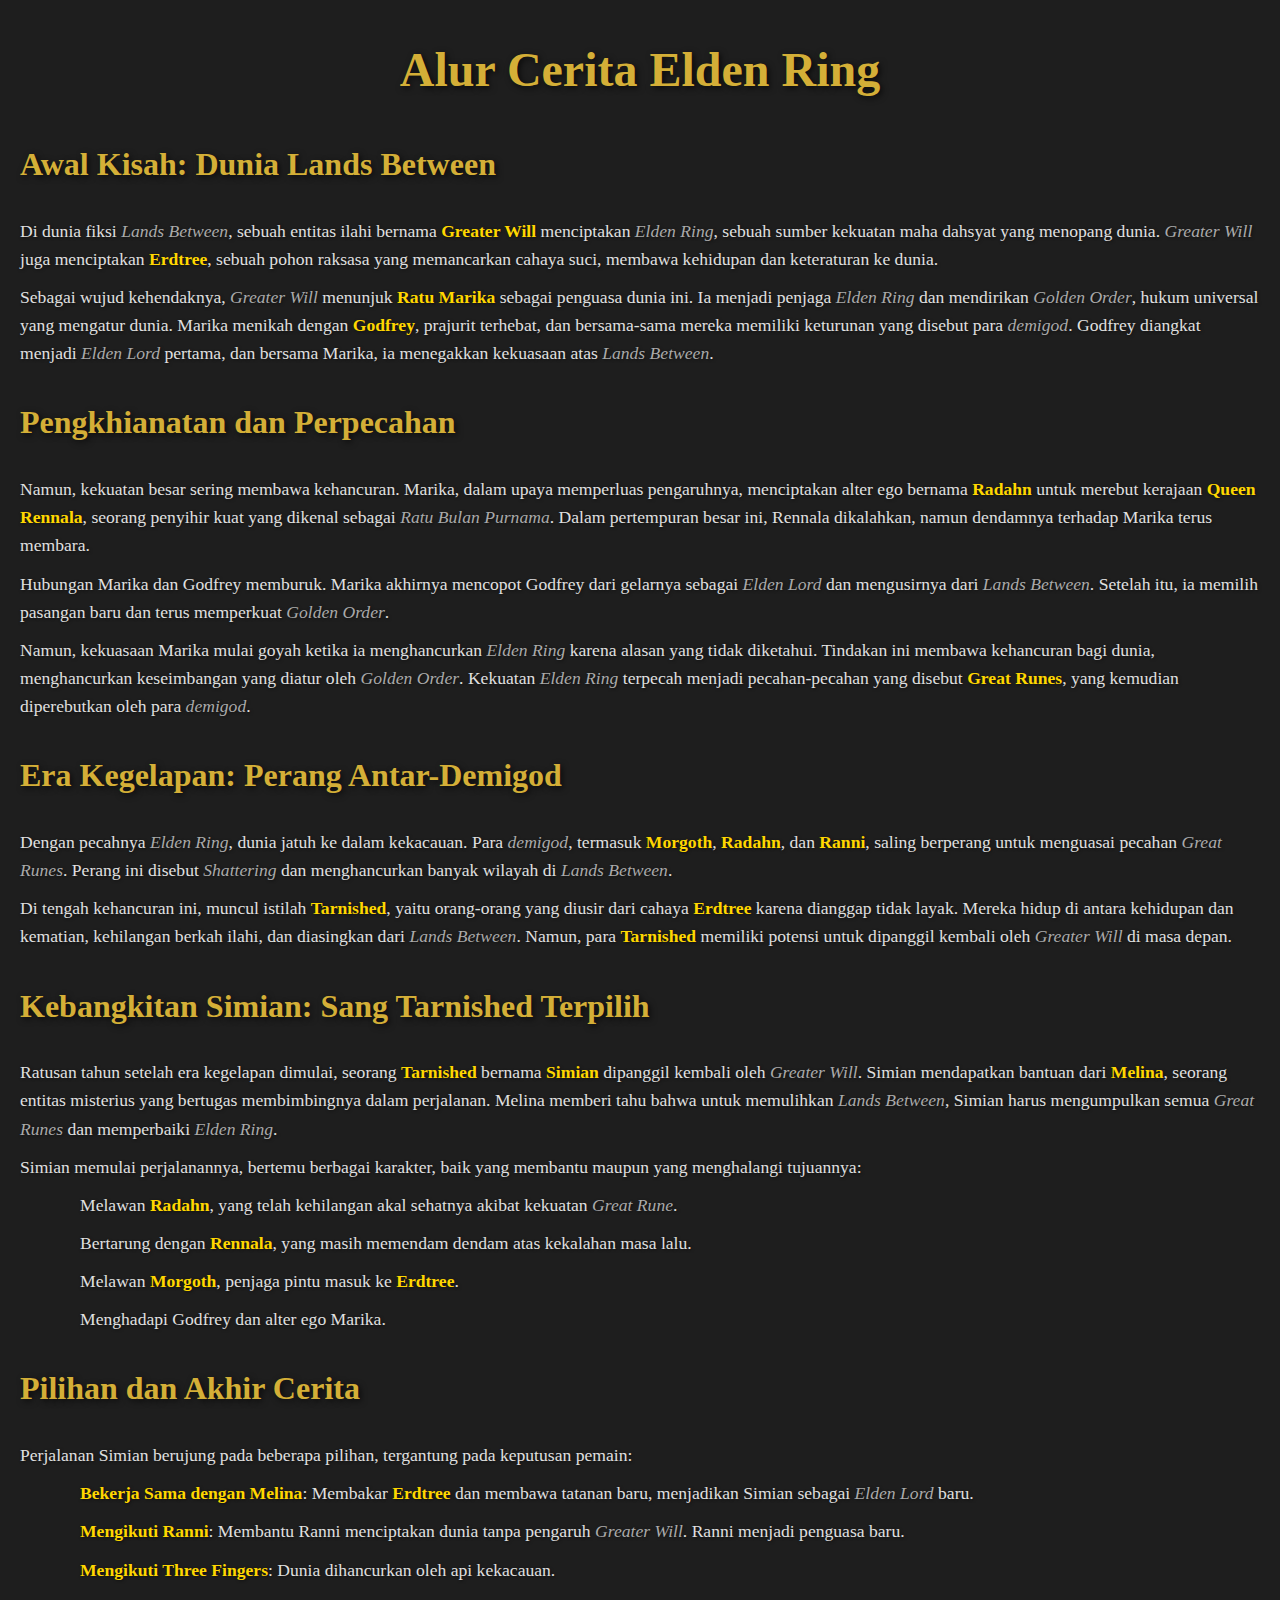
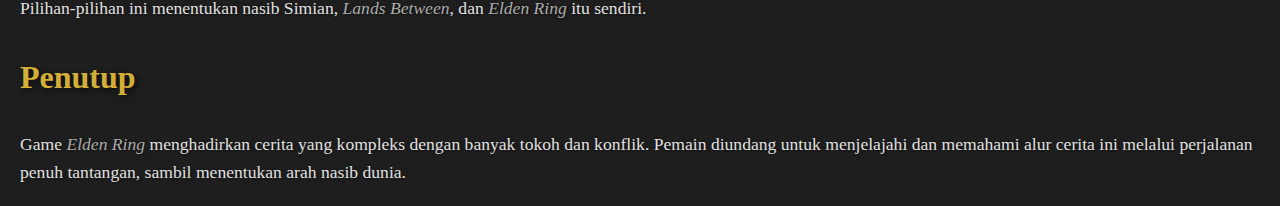
<file: Elden ring.html>
<!DOCTYPE html>
<html lang="id">
<head>
    <meta charset="UTF-8">
    <meta name="viewport" content="width=device-width, initial-scale=1.0">
    <title>Alur Cerita Elden Ring</title>
    <style>
        body {
            font-family: 'Georgia', serif;
            line-height: 1.6;
            margin: 20px;
            color: #e0e0e0; /* Warna teks terang di atas latar belakang gelap */
            background-color: #1e1e1e; /* Latar belakang gelap */
            background-image: url('https://example.com/elden-ring-background.jpg'); /* Tambahkan gambar latar belakang jika ada */
            background-size: cover;
            background-position: center;
        }

        h1, h2 {
            color: #d4af37; /* Warna emas untuk memberi kesan magis dan mulia */
            text-shadow: 2px 2px 6px rgba(0, 0, 0, 0.7); /* Efek bayangan untuk teks agar lebih terlihat */
        }

        h1 {
            text-align: center;
            font-size: 3rem;
            margin-bottom: 20px;
        }

        h2 {
            font-size: 2rem;
            margin-top: 30px;
        }

        p, ul {
            margin: 10px 0;
            font-size: 1.1rem;
            text-shadow: 1px 1px 3px rgba(0, 0, 0, 0.5);
        }

        ul {
            margin-left: 20px;
            list-style-type: none;
        }

        li {
            margin-bottom: 10px;
        }

        strong {
            color: #ffd700; /* Warna emas untuk menonjolkan karakter penting */
        }

        em {
            color: #aaa; /* Warna lebih terang untuk teks miring */
        }

        a {
            color: #4CAF50; /* Warna hijau untuk link */
            text-decoration: none;
        }

        a:hover {
            text-decoration: underline;
        }
    </style>
</head>
<body>
    <h1>Alur Cerita Elden Ring</h1>

    <h2>Awal Kisah: Dunia Lands Between</h2>
    <p>
        Di dunia fiksi <em>Lands Between</em>, sebuah entitas ilahi bernama <strong>Greater Will</strong> menciptakan 
        <em>Elden Ring</em>, sebuah sumber kekuatan maha dahsyat yang menopang dunia. 
        <em>Greater Will</em> juga menciptakan <strong>Erdtree</strong>, sebuah pohon raksasa yang memancarkan cahaya suci, 
        membawa kehidupan dan keteraturan ke dunia.
    </p>
    <p>
        Sebagai wujud kehendaknya, <em>Greater Will</em> menunjuk <strong>Ratu Marika</strong> sebagai penguasa dunia ini. 
        Ia menjadi penjaga <em>Elden Ring</em> dan mendirikan <em>Golden Order</em>, hukum universal yang mengatur dunia. 
        Marika menikah dengan <strong>Godfrey</strong>, prajurit terhebat, dan bersama-sama mereka memiliki keturunan yang disebut para <em>demigod</em>. 
        Godfrey diangkat menjadi <em>Elden Lord</em> pertama, dan bersama Marika, ia menegakkan kekuasaan atas <em>Lands Between</em>.
    </p>

    <h2>Pengkhianatan dan Perpecahan</h2>
    <p>
        Namun, kekuatan besar sering membawa kehancuran. Marika, dalam upaya memperluas pengaruhnya, menciptakan alter ego 
        bernama <strong>Radahn</strong> untuk merebut kerajaan <strong>Queen Rennala</strong>, seorang penyihir kuat yang dikenal sebagai 
        <em>Ratu Bulan Purnama</em>. Dalam pertempuran besar ini, Rennala dikalahkan, namun dendamnya terhadap Marika terus membara.
    </p>
    <p>
        Hubungan Marika dan Godfrey memburuk. Marika akhirnya mencopot Godfrey dari gelarnya sebagai <em>Elden Lord</em> dan mengusirnya dari 
        <em>Lands Between</em>. Setelah itu, ia memilih pasangan baru dan terus memperkuat <em>Golden Order</em>.
    </p>
    <p>
        Namun, kekuasaan Marika mulai goyah ketika ia menghancurkan <em>Elden Ring</em> karena alasan yang tidak diketahui. Tindakan ini membawa kehancuran 
        bagi dunia, menghancurkan keseimbangan yang diatur oleh <em>Golden Order</em>. Kekuatan <em>Elden Ring</em> terpecah menjadi pecahan-pecahan yang disebut 
        <strong>Great Runes</strong>, yang kemudian diperebutkan oleh para <em>demigod</em>.
    </p>

    <h2>Era Kegelapan: Perang Antar-Demigod</h2>
    <p>
        Dengan pecahnya <em>Elden Ring</em>, dunia jatuh ke dalam kekacauan. Para <em>demigod</em>, termasuk <strong>Morgoth</strong>, <strong>Radahn</strong>, 
        dan <strong>Ranni</strong>, saling berperang untuk menguasai pecahan <em>Great Runes</em>. Perang ini disebut <em>Shattering</em> dan menghancurkan 
        banyak wilayah di <em>Lands Between</em>.
    </p>
    <p>
        Di tengah kehancuran ini, muncul istilah <strong>Tarnished</strong>, yaitu orang-orang yang diusir dari cahaya <strong>Erdtree</strong> karena dianggap tidak layak. 
        Mereka hidup di antara kehidupan dan kematian, kehilangan berkah ilahi, dan diasingkan dari <em>Lands Between</em>. Namun, para <strong>Tarnished</strong> 
        memiliki potensi untuk dipanggil kembali oleh <em>Greater Will</em> di masa depan.
    </p>

    <h2>Kebangkitan Simian: Sang Tarnished Terpilih</h2>
    <p>
        Ratusan tahun setelah era kegelapan dimulai, seorang <strong>Tarnished</strong> bernama <strong>Simian</strong> dipanggil kembali oleh <em>Greater Will</em>. 
        Simian mendapatkan bantuan dari <strong>Melina</strong>, seorang entitas misterius yang bertugas membimbingnya dalam perjalanan. Melina memberi tahu bahwa untuk memulihkan 
        <em>Lands Between</em>, Simian harus mengumpulkan semua <em>Great Runes</em> dan memperbaiki <em>Elden Ring</em>.
    </p>
    <p>
        Simian memulai perjalanannya, bertemu berbagai karakter, baik yang membantu maupun yang menghalangi tujuannya:
    </p>
    <ul>
        <li>Melawan <strong>Radahn</strong>, yang telah kehilangan akal sehatnya akibat kekuatan <em>Great Rune</em>.</li>
        <li>Bertarung dengan <strong>Rennala</strong>, yang masih memendam dendam atas kekalahan masa lalu.</li>
        <li>Melawan <strong>Morgoth</strong>, penjaga pintu masuk ke <strong>Erdtree</strong>.</li>
        <li>Menghadapi Godfrey dan alter ego Marika.</li>
    </ul>

    <h2>Pilihan dan Akhir Cerita</h2>
    <p>
        Perjalanan Simian berujung pada beberapa pilihan, tergantung pada keputusan pemain:
    </p>
    <ul>
        <li><strong>Bekerja Sama dengan Melina</strong>: Membakar <strong>Erdtree</strong> dan membawa tatanan baru, menjadikan Simian sebagai <em>Elden Lord</em> baru.</li>
        <li><strong>Mengikuti Ranni</strong>: Membantu Ranni menciptakan dunia tanpa pengaruh <em>Greater Will</em>. Ranni menjadi penguasa baru.</li>
        <li><strong>Mengikuti Three Fingers</strong>: Dunia dihancurkan oleh api kekacauan.</li>
    </ul>

    <p>
        Pilihan-pilihan ini menentukan nasib Simian, <em>Lands Between</em>, dan <em>Elden Ring</em> itu sendiri.
    </p>

    <h2>Penutup</h2>
    <p>
        Game <em>Elden Ring</em> menghadirkan cerita yang kompleks dengan banyak tokoh dan konflik. Pemain diundang untuk menjelajahi dan memahami 
        alur cerita ini melalui perjalanan penuh tantangan, sambil menentukan arah nasib dunia.
    </p>

</body>
</html>

</body>
</html>
</file>
